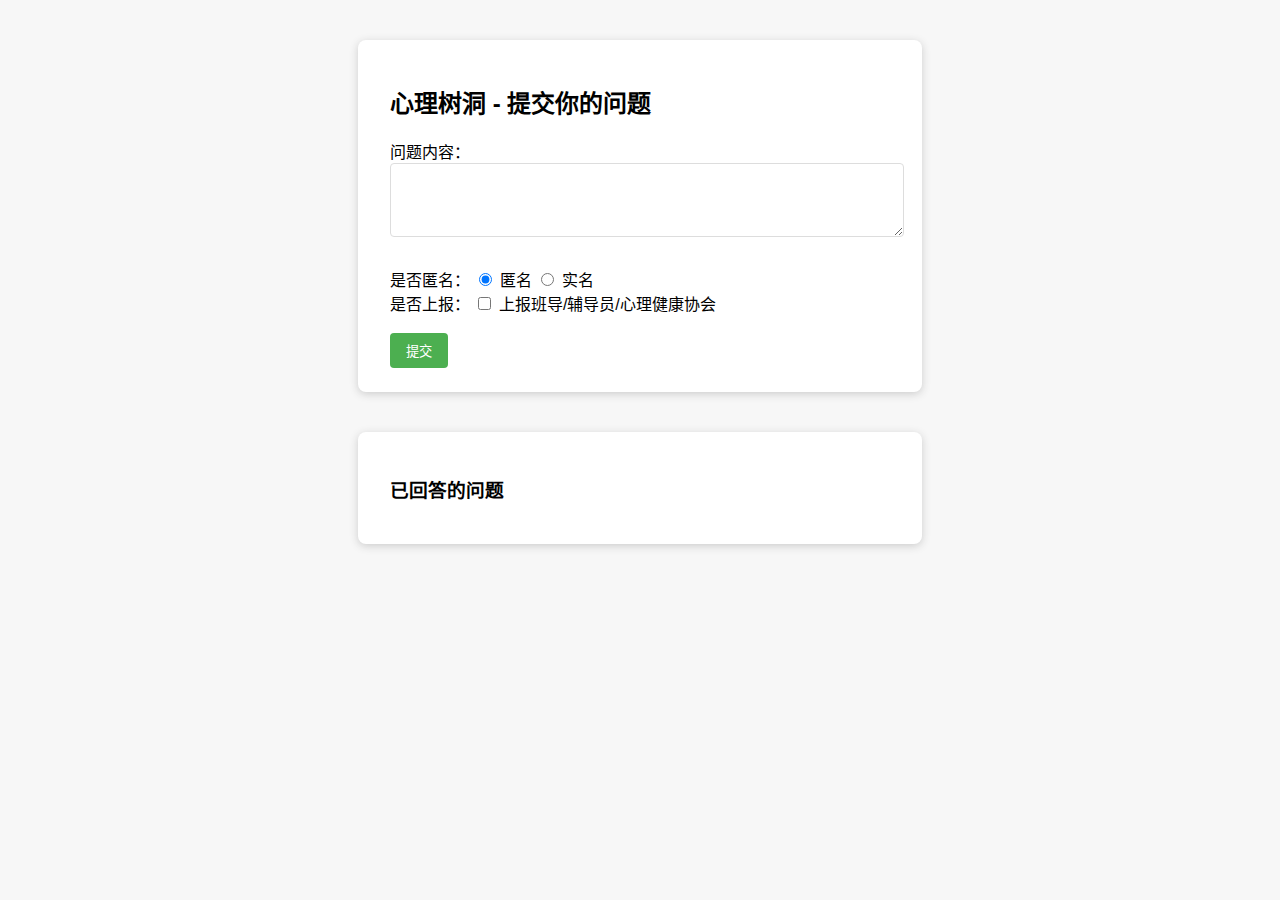
<file: index.html>
<!DOCTYPE html>
<html lang="zh-cn">
<head>
    <meta charset="UTF-8">
    <title>心理树洞 - 用户端</title>
    <link rel="stylesheet" href="style.css">
    <script src="https://code.bdstatic.com/npm/leancloud-storage@4.13.2/dist/av-min.js"></script>
    <script src="data.js"></script>
</head>
<body>
    <div class="container">
        <h2>心理树洞 - 提交你的问题</h2>
        <form id="questionForm">
            <label>问题内容：</label><br>
            <textarea name="content" required rows="4" cols="40"></textarea><br><br>
            <label>是否匿名：</label>
            <input type="radio" name="anonymous" value="yes" checked> 匿名
            <input type="radio" name="anonymous" value="no"> 实名<br>
            <div id="realInfo" style="display:none;">
                <label>姓名：</label>
                <input type="text" name="name"><br>
                <label>学号后四位：</label>
                <input type="text" name="id4" maxlength="4"><br>
            </div>
            <label>是否上报：</label>
            <input type="checkbox" name="report"> 上报班导/辅导员/心理健康协会<br><br>
            <button type="submit">提交</button>
        </form>
        <div id="successMsg" style="display:none;color:green;">提交成功！</div>
    </div>
    <div class="container">
        <h3>已回答的问题</h3>
        <div id="answeredQuestions"></div>
    </div>
    <script>
        // 匿名与实名切换
        document.querySelectorAll('input[name="anonymous"]').forEach(el => {
            el.addEventListener('change', function() {
                document.getElementById('realInfo').style.display = this.value === 'no' ? 'block' : 'none';
            });
        });

        // 提交表单
        document.getElementById('questionForm').onsubmit = async function(e) {
            e.preventDefault();
            const form = e.target;
            const anonymous = form.anonymous.value === 'yes';
            const question = {
                content: form.content.value,
                anonymous,
                name: anonymous ? '' : form.name.value,
                id4: anonymous ? '' : form.id4.value,
                report: !!form.report.checked,
                createdAt: new Date().toISOString(),
                answer: null
            };
            await addQuestion(question);
            form.reset();
            document.getElementById('realInfo').style.display = 'none';
            document.getElementById('successMsg').style.display = 'block';
            setTimeout(() => document.getElementById('successMsg').style.display = 'none', 2000);
            renderAnsweredQuestions();
        };

        // 时间格式化函数
        function formatTime(isoStr) {
            if (!isoStr) return '';
            const d = new Date(isoStr);
            const pad = n => n < 10 ? '0' + n : n;
            return `${d.getFullYear()}-${pad(d.getMonth()+1)}-${pad(d.getDate())} ${pad(d.getHours())}:${pad(d.getMinutes())}:${pad(d.getSeconds())}`;
        }

        async function renderAnsweredQuestions() {
            const list = await getQuestions();
            const container = document.getElementById('answeredQuestions');
            container.innerHTML = '';
            const answered = list.filter(q => q.answer);
            if (answered.length === 0) {
                container.innerHTML = '<p>暂无已回答的问题。</p>';
                return;
            }
            answered.forEach(q => {
                const info = q.anonymous ? '匿名' : `姓名：${q.name} 学号后四位：${q.id4}`;
                const report = q.report ? '已选择上报' : '未选择上报';
                container.innerHTML += `
                    <div class="question-block">
                        <div><strong>问题：</strong>${q.content}</div>
                        <div style="margin:6px 0 0 0;"><small>${info} | ${report} | 提交时间：${formatTime(q.createdAt)}</small></div>
                        <div class="answer"><strong>回答：</strong>${q.answer}<br><small>回答时间：${formatTime(q.answeredAt)}</small></div>
                    </div>
                `;
            });
        }
        renderAnsweredQuestions();
    </script>
</body>
</html>
</html>
</file>
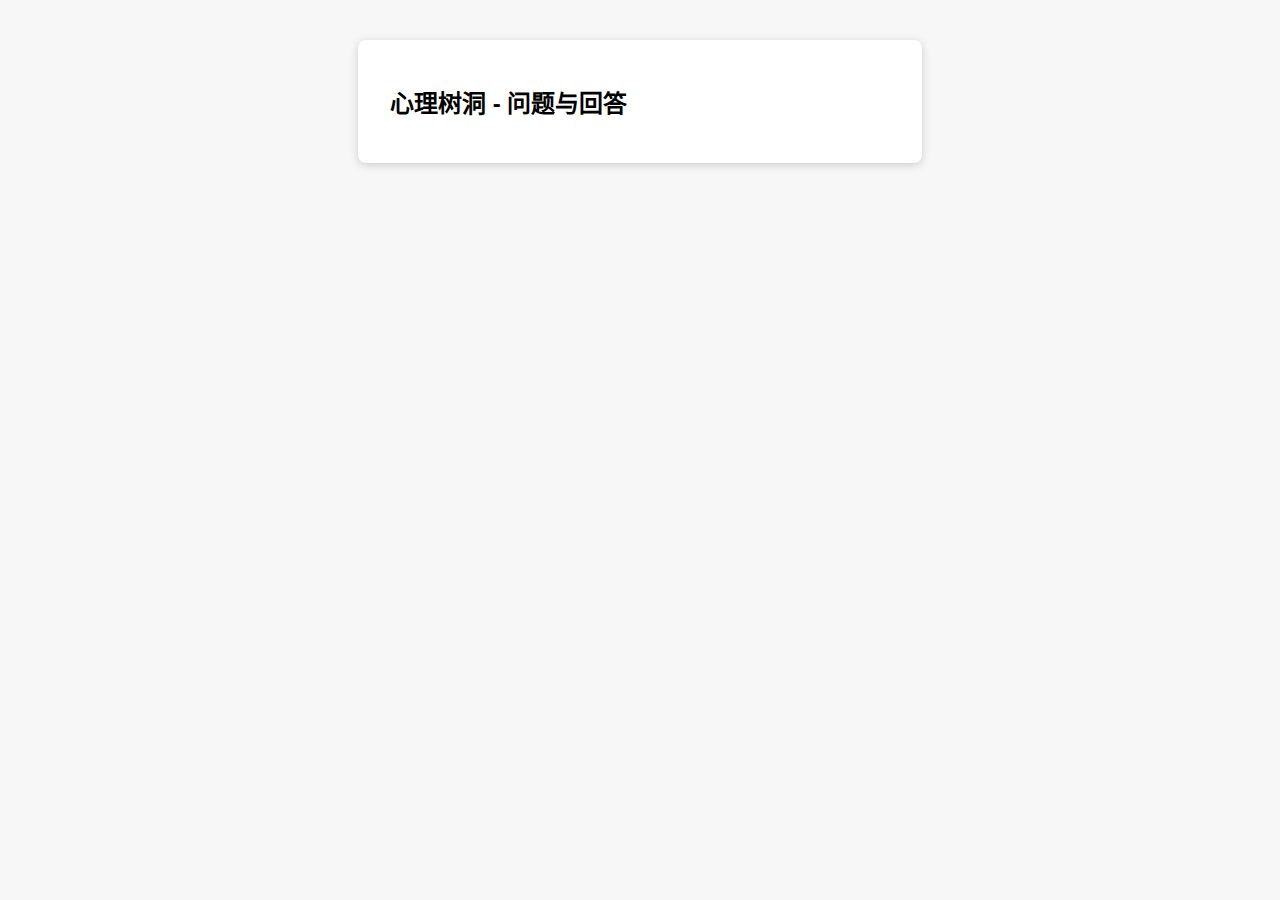
<file: admin.html>
<!DOCTYPE html>
<html lang="zh-cn">
<head>
    <meta charset="UTF-8">
    <title>心理树洞 - 管理员端</title>
    <link rel="stylesheet" href="style.css">
    <script src="https://code.bdstatic.com/npm/leancloud-storage@4.13.2/dist/av-min.js"></script>
    <script src="data.js"></script>
    <style>
        /* 优化布局 */
        .question-block {
            margin-bottom: 24px;
            padding-bottom: 12px;
            border-bottom: 1px solid #e0e0e0;
        }
        .question-block strong {
            color: #333;
        }
        .question-block small {
            color: #888;
        }
        .answer {
            background: #e8f5e9;
            padding: 8px 12px;
            border-radius: 4px;
            margin-top: 8px;
        }
        hr {
            display: none;
        }
    </style>
</head>
<body>
    <div class="container">
        <h2>心理树洞 - 问题与回答</h2>
        <div id="questions"></div>
    </div>
    <script>
        // 时间格式化函数
        function formatTime(isoStr) {
            if (!isoStr) return '';
            const d = new Date(isoStr);
            const pad = n => n < 10 ? '0' + n : n;
            return `${d.getFullYear()}-${pad(d.getMonth()+1)}-${pad(d.getDate())} ${pad(d.getHours())}:${pad(d.getMinutes())}:${pad(d.getSeconds())}`;
        }

        async function renderQuestions() {
            const list = await getQuestions();
            const container = document.getElementById('questions');
            container.innerHTML = '';
            if (list.length === 0) {
                container.innerHTML = '<p>暂无问题。</p>';
                return;
            }
            list.forEach((q, idx) => {
                const info = q.anonymous ? '匿名' : `姓名：${q.name} 学号后四位：${q.id4}`;
                const report = q.report ? '已选择上报' : '未选择上报';
                const answerHtml = q.answer
                    ? `<div class="answer"><strong>回答：</strong>${q.answer}<br><small>回答时间：${formatTime(q.answeredAt)}</small></div>`
                    : `<form id="answerForm${idx}">
                        <textarea name="answer" required rows="2" cols="30" style="margin-top:8px;"></textarea>
                        <button type="submit" style="margin-top:6px;">提交回答</button>
                    </form>`;
                container.innerHTML += `
                    <div class="question-block" id="questionBlock${q.objectId}">
                        <div><strong>问题：</strong>${q.content}</div>
                        <div style="margin:6px 0 0 0;"><small>${info} | ${report} | 提交时间：${formatTime(q.createdAt)}</small></div>
                        ${answerHtml}
                        <button class="delete-btn" data-id="${q.objectId}" style="margin-top:8px;background:#e53935;">删除</button>
                    </div>
                `;
            });
            // 绑定所有未回答问题的表单提交事件
            list.forEach((q, idx) => {
                if (!q.answer) {
                    const form = document.getElementById(`answerForm${idx}`);
                    if (form) {
                        form.onsubmit = async function(e) {
                            e.preventDefault();
                            const ans = form.answer.value;
                            await answerQuestion(q.objectId, ans);
                            renderQuestions();
                        };
                    }
                }
            });
            // 绑定删除按钮事件
            document.querySelectorAll('.delete-btn').forEach(btn => {
                btn.onclick = async function() {
                    if (confirm('确定要删除此问题吗？')) {
                        await deleteQuestion(btn.dataset.id);
                        renderQuestions();
                    }
                };
            });
        }
        renderQuestions();
    </script>
</body>
</html>
</html>
</html>
</file>
<file: style.css>
body {
    font-family: "Microsoft YaHei", Arial, sans-serif;
    background: #f7f7f7;
    margin: 0;
}
.container {
    max-width: 500px;
    margin: 40px auto;
    background: #fff;
    padding: 24px 32px;
    border-radius: 8px;
    box-shadow: 0 2px 8px #ccc;
}
textarea, input[type="text"] {
    width: 100%;
    margin-bottom: 8px;
    padding: 6px;
    border-radius: 4px;
    border: 1px solid #ddd;
}
button {
    background: #4caf50;
    color: #fff;
    border: none;
    padding: 8px 16px;
    border-radius: 4px;
    cursor: pointer;
}
button:hover {
    background: #388e3c;
}
.question-block {
    margin-bottom: 12px;
}
.answer {
    background: #e8f5e9;
    padding: 8px;
    border-radius: 4px;
    margin-top: 6px;
}
hr {
    border: none;
    border-top: 1px solid #eee;
}
</file>
